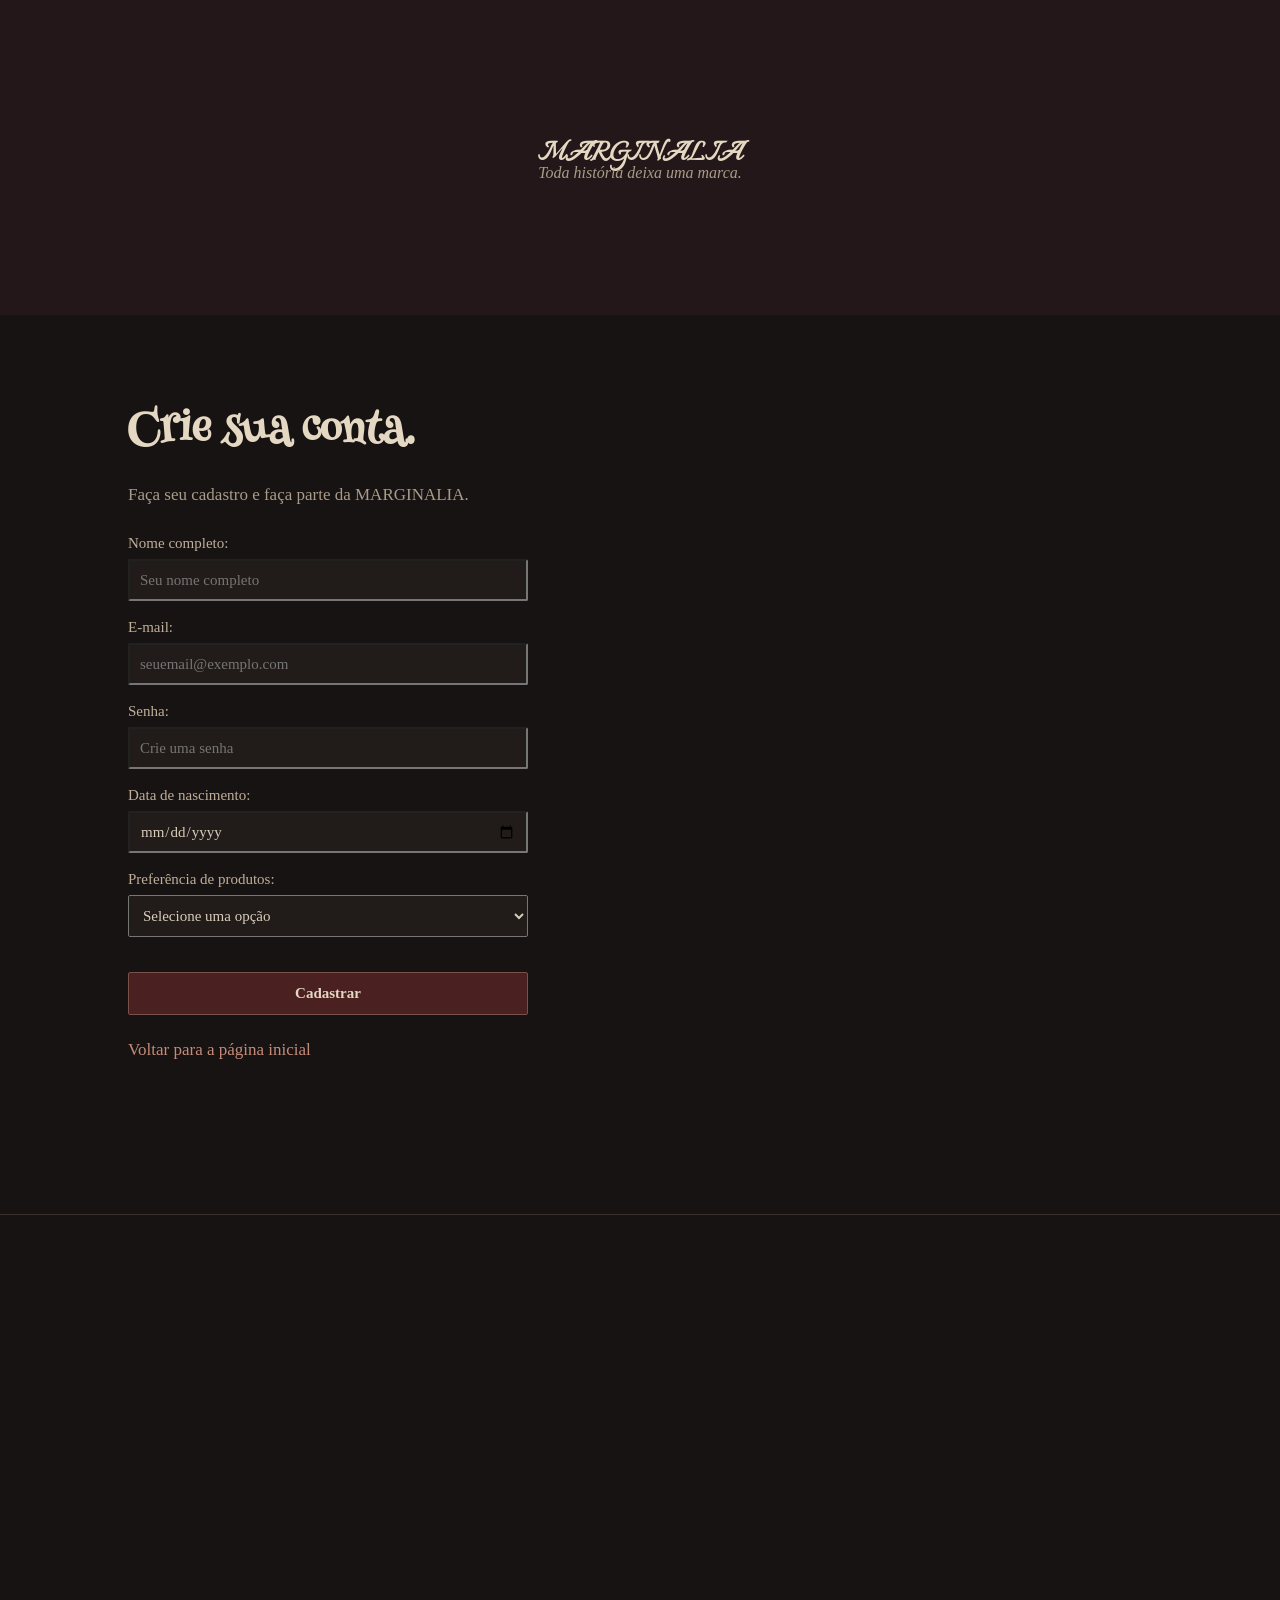
<file: cadastro.html>
<!DOCTYPE html>
<html lang="pt-br">
<head>
    <meta charset="UTF-8">
    <meta name="viewport" content="width=device-width, initial-scale=1.0">
    <title>MARGINALIA | Cadastro</title>
    <link rel="stylesheet" href="style.css">

    <link rel="preconnect" href="https://fonts.googleapis.com">
    <link rel="preconnect" href="https://fonts.gstatic.com" crossorigin>
    <link href="https://fonts.googleapis.com/css2?family=Italianno&display=swap" rel="stylesheet">

    <link href="https://fonts.googleapis.com/css2?family=Henny+Penny&display=swap" rel="stylesheet">
</head>
<body>

    <header id="cadastro-header">
        <h1>MARGINALIA</h1>
        <p>Toda história deixa uma marca.</p>
    </header>

    <main>
        <section id="cadastro">

            <h2>Crie sua conta.</h2>

            <p>Faça seu cadastro e faça parte da MARGINALIA.</p>

            <form>

                <label for="nome">Nome completo:</label>
                <input type="text" id="nome" name="nome" placeholder="Seu nome completo" required>

                <label for="email">E-mail:</label>
                <input type="email" id="email" name="email" placeholder="seuemail@exemplo.com" required>

                <label for="senha">Senha:</label>
                <input type="password" id="senha" name="senha" placeholder="Crie uma senha" required>

                <label for="nascimento">Data de nascimento:</label>
                <input type="date" id="nascimento" name="nascimento" required>

                <label for="preferencia">Preferência de produtos:</label>
                <select id="preferencia" name="preferencia" required>
                    <option value="">Selecione uma opção</option>
                    <option value="livros">Livros</option>
                    <option value="quadrinhos">Quadrinhos</option>
                    <option value="mangas">Mangás</option>
                    <option value="todos">Todos</option>
                </select>

                <button type="submit">Cadastrar</button>

            </form>

            <p class="voltar">
                <a href="index.html">Voltar para a página inicial</a>
            </p>

        </section>
    </main>

</body>
</html>
</file>
<file: style.css>
/* CONFIGURAÇÕES GERAIS */
* {
    margin: 0;
    padding: 0;
    box-sizing: border-box;
}

/* CABEÇALHO */
header {
    width: 100%;
    height: 100vh;
    background-color: #241719;
    display: flex;
    justify-content: center;
    align-items: center;
    flex-direction: column;
}

header h1 {
    text-align: center;
    font-family: "Italianno", cursive;
    color: #e5d8c3;
}

header p {
    font-style: italic;
    color: #a99b89;
    text-align: center;
    font-size: 16px;
    margin-top: -10px;
}

/* MENU DE NAVEGAÇÃO */
nav {
    background-color: #171312;
    width: 100%;
    height: 8vh;
    display: flex;
    justify-content: space-evenly;
    align-items: center;
}

nav a {
    color: #d8ccba;
    font-size: 20px;
    font-family: 'Gill Sans';
    text-decoration: none;
    font-weight: 600;
}

nav a:hover {
    color: #8b3030;
    text-decoration: line-through;
}

/* CONTEÚDO PRINCIPAL */
main {
    width: 100%;
    min-height: 300vh;
    background-color: #171312;
    color: #d8ccba;
}

main section {
    border-bottom: solid 1px #3a302c;
    min-height: 100vh;
    padding: 80px 10%;
}

main section h2 {
    font-family: "Henny Penny", system-ui;
    font-size: 42px;
    color: #e5d8c3;
    margin-bottom: 15px;
}

main section p {
    color: #a99b89;
    font-family: 'Gill Sans';
    font-size: 17px;
}

/* FORMULÁRIOS */
main section label {
    display: block;
    margin-top: 18px;
    margin-bottom: 7px;
    color: #bfaf9a;
    font-family: 'Gill Sans';
    font-size: 15px;
}

main section input,
main section select {
    width: 300px;
    height: 38px;
    background-color: #211c1a;
    color: #d8ccba;
    border-radius: 2px;
    padding: 5px 10px;
    font-family: 'Gill Sans';
    font-size: 15px;
}

main section input:focus,
main section select:focus {
    outline: none;
    border-color: #8b3030;
}

main section button {
    margin-top: 30px;
    padding: 12px 28px;
    background-color: #4a2020;
    color: #e5d8c3;
    border: 1px solid #79504a;
    border-radius: 2px;
    font-family: 'Gill Sans';
    font-size: 15px;
    font-weight: bold;
    cursor: pointer;
}

main section button:hover {
    background-color: #6b2525;
}

/* RODAPÉ */
footer {
    position: relative;
    display: block;
    width: 100%;
    min-height: 180px;
    background-color: #110f0e;
    color: #b9a99a;
    text-align: center;
    padding: 45px 20px 25px;
    border-top: 1px solid #66594d;
}

footer h2 {
    color: #e5d8c3;
    font-family: "Italianno", cursive;
    font-size: 25px;
    margin: 0 0 10px;
}

footer p {
    color: #b9a99a;
    font-family: "Gill Sans", sans-serif;
    font-size: 14px;
    margin: 0;
}

footer .footer-linha {
    width: 80%;
    max-width: 500px;
    height: 1px;
    background-color: #3a302c;
    margin: 25px auto;
}

footer .copyright {
    color: #766b61;
    font-size: 12px;
}

/* CONTATOS */
#contatos {
    position: relative;
}

#contatos .contato-info {
    margin-top: 35px;
    padding: 25px;
    background-color: #211c1a;
    border: 1px solid #66594d;
    max-width: 600px;
}

#contatos .contato-info p {
    margin-bottom: 18px;
}

#contatos .contato-info p:last-child {
    margin-bottom: 0;
}

#contatos .contato-info strong {
    color: #e5d8c3;
}

/* CATÁLOGO */
.catalogo {
    display: flex;
    justify-content: center;
    align-items: flex-start;
    gap: 55px;
    flex-wrap: wrap;
    margin-top: 50px;
}

.livro {
    width: 190px;
    text-align: left;
    padding: 14px;
    border: 1px solid #3a302c;
    border-radius: 10px;
    background-color: #211c1a;
    transition: border-color 0.3s ease, transform 0.3s ease, box-shadow 0.3s ease;
}

.livro:hover {
    border-color: #79504a;
    transform: translateY(-4px);
    box-shadow: 0 8px 20px rgba(0,0,0,0.25);
}

.livro img {
    width: 100%;
    height: 260px;
    object-fit: cover;
    display: block;
    border-radius: 7px;
    transition: transform 0.35s ease;
}

.livro:hover img {
    transform: scale(1.035);
}

.livro h3 {
    font-family: "Italianno", cursive;
    font-size: 29px;
    text-transform: none;
    letter-spacing: 0;
    margin: 14px 0 2px;
    color: #e5d8c3;
}

.livro .autor {
    font-family: "Gill Sans", sans-serif;
    font-size: 14px;
    margin: 0 0 10px;
    color: #a99b89;
}

.livro .preco {
    font-family: "Gill Sans", sans-serif;
    font-size: 16px;
    margin: 0 0 12px;
    color: #c58b79;
    font-weight: bold;
}

.livro .descricao {
    font-family: "Gill Sans", sans-serif;
    font-size: 14px;
    line-height: 1.5;
    margin: 0;
    color: #a99b89;
    opacity: 0;
    max-height: 0;
    overflow: hidden;
    transition: opacity 0.3s ease, max-height 0.3s ease;
}

.livro:hover .descricao {
    opacity: 1;
    max-height: 80px;
}

.livro .btn-comprar {
    width: 100%;
    margin: 0 0 12px;
    padding: 9px;
    background-color: #4a2020;
    color: #e5d8c3;
    border: 1px solid #79504a;
    border-radius: 6px;
    cursor: pointer;
    transition: background-color 0.3s ease;
}

.livro .btn-comprar:hover {
    background-color: #6b2525;
}


/* PÁGINA DE CADASTRO */

#cadastro-header {
    height: 35vh;
}

#cadastro {
    min-height: 100vh;
}

#cadastro form {
    max-width: 400px;
    margin-top: 30px;
}

#cadastro label {
    display: block;
    margin-top: 18px;
}

#cadastro input,
#cadastro select {
    display: block;
    width: 100%;
    height: 42px;
    margin-bottom: 10px;
}

#cadastro button {
    width: 100%;
    margin-top: 25px;
}

#cadastro .voltar {
    margin-top: 25px;
}

#cadastro .voltar a {
    color: #c58b79;
    text-decoration: none;
}

#cadastro .voltar a:hover {
    color: #e5d8c3;
    text-decoration: underline;
}
</file>
